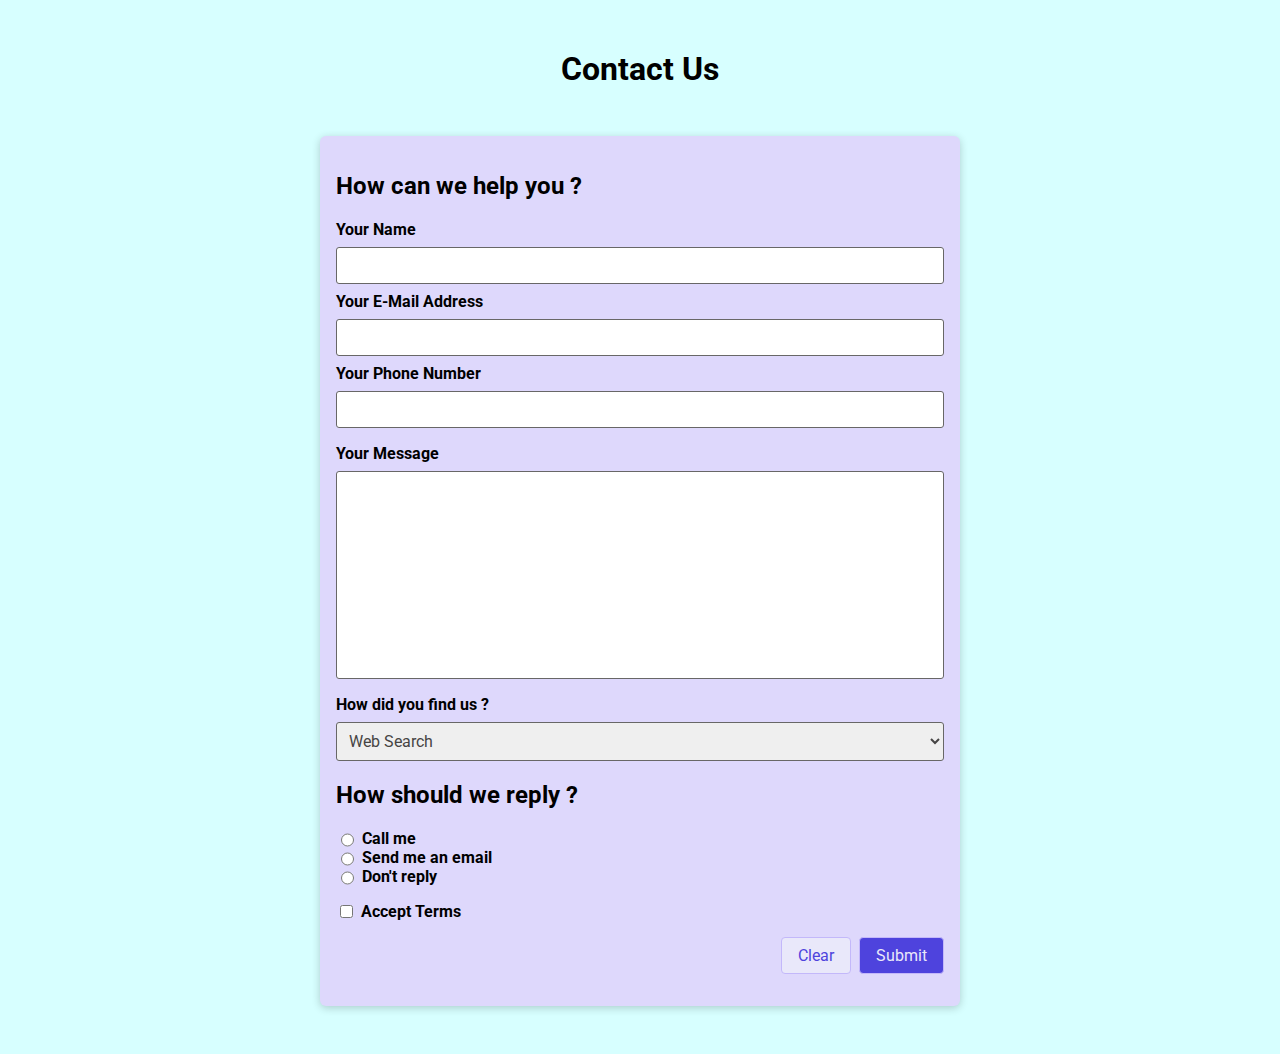
<file: challenge-form/index.html>
<!DOCTYPE html>
<html lang="en">
  <head>
    <meta charset="UTF-8" />
    <meta http-equiv="X-UA-Compatible" content="IE=edge" />
    <meta name="viewport" content="width=device-width, initial-scale=1.0" />

    <link rel="preconnect" href="https://fonts.googleapis.com" />
    <link rel="preconnect" href="https://fonts.gstatic.com" crossorigin />
    <link
      href="https://fonts.googleapis.com/css2?family=Roboto:wght@400;700&display=swap"
      rel="stylesheet"
    />
    <link rel="stylesheet" href="style.css" />
    <title>Form challenge</title>
  </head>
  <body>
    <header>
      <h1>Contact Us</h1>
    </header>
    <main>
      <form action="/" method="GET">
        <section>
          <h2>How can we help you ?</h2>
          <ul>
            <li>
              <label for="yourname">Your Name</label>
              <input type="text" name="your-name" id="yourname" required />
            </li>
            <li>
              <label for="youremail">Your E-Mail Address</label>
              <input type="email" name="your-email" id="youremail" required/>
            </li>
            <li>
              <label for="yourphone">Your Phone Number</label>
              <input type="tel" name="your-phone" id="yourphone" required minlength="5"/>
            </li>
          </ul>
        </section>
        <section>
          <label for="message">Your Message</label>
          <textarea name="your-message" id="message" cols="30" rows="10">
          </textarea>
        </section>
        <section>
          <label for="findplace">How did you find us ? </label>
          <select name="find-place" id="findplace" required>
            <option value="WebSearch">Web Search</option>
            <option value="WebSearch">Web Search</option>
            <option value="Other">Other</option>
          </select>
        </section>
        <section>
          <h2>How should we reply ?</h2>
          <ul>
            <li class="form-control-inline">
              <input type="radio" name="reply" id="call-me" value="call" required />
              <label for="call-me">Call me</label>
            </li>
            <li class="form-control-inline">
              <input type="radio" name="reply" id="reply-email" value="email" required />
              <label for="reply-email">Send me an email</label>
            </li>
            <li class="form-control-inline">
              <input type="radio" name="reply" id="refuse" value="refuse" required />
              <label for="refuse">Don't reply</label>
            </li>
          </ul>
        </section>
        <section>
          <div class="form-control-inline">
            <input type="checkbox" name="terms" id="terms" required />
            <label for="terms">Accept Terms</label>
          </div>
        </section>
        <section>
          <div class="button-flex">
            <button type="reset" class="reset">Clear</button>
            <button type="submit" class="submit">Submit</button>
          </div>
        </section>
      </form>
    </main>
  </body>
</html>
</file>
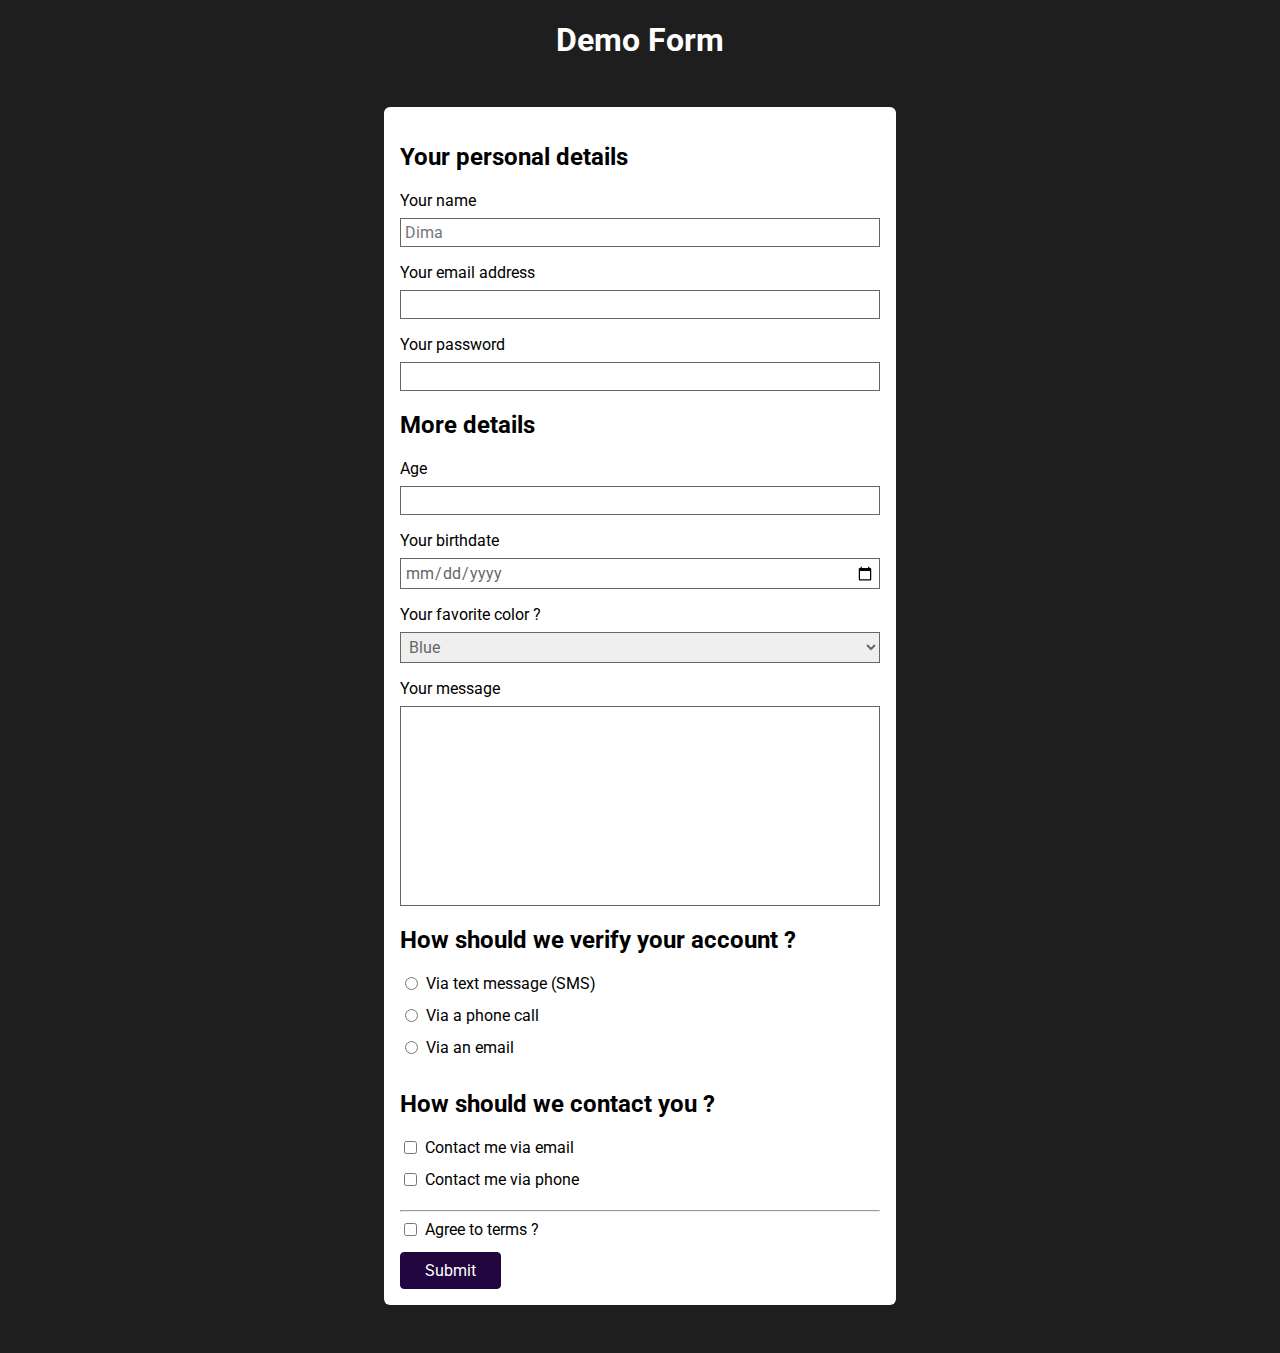
<file: test-form/index.html>
<!DOCTYPE html>
<html lang="en">
  <head>
    <meta charset="UTF-8" />
    <meta http-equiv="X-UA-Compatible" content="IE=edge" />
    <meta name="viewport" content="width=device-width, initial-scale=1.0" />
    <title>HTML Forms</title>
    <link rel="preconnect" href="https://fonts.googleapis.com" />
    <link rel="preconnect" href="https://fonts.gstatic.com" crossorigin />
    <link
      href="https://fonts.googleapis.com/css2?family=Roboto:wght@400;700&display=swap"
      rel="stylesheet"
    />
    <link rel="stylesheet" href="style.css" />
  </head>
  <body>
    <header>
      <h1>Demo Form</h1>
    </header>
    <main>
      <form action="/" method="GET">
        <section>
          <h2>Your personal details</h2>
          <ul>
            <li>
              <label for="username">Your name</label>
              <input type="text" name="user-name" id="username" required placeholder="Dima"/>
            </li>
            <li>
              <label for="useremail">Your email address</label>
              <input type="email" name="user-email" id="useremail" required  />
            </li>
            <li>
              <label for="userpass">Your password</label>
              <input type="password" name="user-pass" id="userpass" required minlength="7" />
            </li>
          </ul>
        </section>

        <section>
          <h2>More details</h2>
          <ul>
            <li>
              <label for="userage">Age</label>
              <input type="number" step="1" name="user-age" id="userage" required min="1" />
            </li>
            <li>
              <label for="birthdate">Your birthdate</label>
              <input type="date" id="birthdate" name="birth-date" required min="1921-01-01"/>
            </li>
            <li>
              <label for="favorite-color">Your favorite color ?</label>
              <select name="favorite-color" id="favorite-color">
                <option value="blue">Blue</option>
                <option value="yellow">Yellow</option>
                <option value="red">Red</option>
              </select>
            </li>
          </ul>
        </section>
        <section>
          <label for="usermessage">Your message</label>
          <textarea
            name="user-message"
            id="usermessage"
            cols="30"
            rows="10"
          ></textarea>
        </section>

        <section>
          <h2>How should we verify your account ?</h2>
          <ul>
            <li class="form-control-inline">
              <input
                type="radio"
                name="verify"
                id="verify-text-message"
                value="text-message"
                required
              />
              <label for="verify-text-message">Via text message (SMS)</label>
            </li>
            <li class="form-control-inline">
              <input
                type="radio"
                name="verify"
                id="verify-phone"
                value="phone"
                required
              />
              <label for="verify-phone">Via a phone call</label>
            </li>
            <li class="form-control-inline">
              <input
                type="radio"
                name="verify"
                id="verify-email"
                value="email"
                required
              />
              <label for="verify-email">Via an email</label>
            </li>
          </ul>
        </section>
        <section>
          <h2>How should we contact you ?</h2>
          <ul>
            <li class="form-control-inline">
              <input
                type="checkbox"
                id="contact-email"
                name="contact"
                value="email"
              />
              <label for="contact-email">Contact me via email</label>
            </li>
            <li class="form-control-inline">
              <input
                type="checkbox"
                id="contact-phone"
                name="contact"
                value="phone"
              />
              <label for="contact-phone">Contact me via phone</label>
            </li>
          </ul>
        </section>
        <hr />
        <section>
          <div class="form-control-inline">
            <input type="checkbox" id="agree-terms" name="terms" />
            <label for="agree-terms">Agree to terms ?</label>
          </div>
        </section>
        <section>
          
          <button type="submit">Submit</button>
        </section>
      </form>
    </main>
  </body>
</html>
</file>
<file: challenge-form/style.css>
* {
    box-sizing: border-box;
    
}
body {
    background-color: rgb(215, 255, 255);
    margin-top: 50px;
    font-family: 'Roboto', sans-serif;
}
ul {
    list-style: none;
    margin: 0;
    padding: 0;
}
h1 {
    text-align: center;
}
form {
    width: 40rem;
    margin: 3rem auto;
    background-color: rgb(222, 216, 252);
    padding: 1rem;
    border-radius: 6px;
    box-shadow: 0 2px 8px rgba(0,0,0, 0.2);
}
section {
    margin-bottom: 1rem;
}
label {
    display: block;
    font-weight: bold;
    margin: 0.5rem 0;
    
}
textarea {
    resize: none;
}
input,
textarea,
select {
    font: inherit;
    width: 100%;
    display: block;
    
    border: 1px solid rgb(104, 103, 103);
    padding: 0.5rem;
    color: rgb(70, 68, 68);
    border-radius: 3px;
}
input:focus,
textarea:focus {
    background-color: rgb(234, 240, 253);
}

.form-control-inline {
    display: flex;
}
.form-control-inline input {
    width: auto;
    margin-right: 0.5rem;
}
.form-control-inline label {
    margin: 0;
}
.button-flex {
    display: flex;
    justify-content: flex-end;
    
}
button {
    display: block;
    font: inherit;
    padding: 0.5rem 1rem;
    border-radius: 4px;
    cursor: pointer;
  
    border: 1px solid rgb(195, 184, 250);
}
.submit {
    
    margin-left: 0.5rem;
    background-color: rgb(78, 67, 221);
    color: rgb(233, 232, 250);
}
.reset {
    background-color: rgb(233, 232, 250);
    color: rgb(78, 67, 221);
}
.submit:hover {
    background-color: rgb(101, 93, 216);
}

.reset:hover {
    background-color: rgb(190, 188, 236);
}
</file>
<file: test-form/style.css>
body {
    font-family: 'Roboto', sans-serif;
    background-color: rgb(31, 30, 30);
    box-sizing: border-box;
    
}
h1 {
    text-align: center;
    color: white;
}
ul {
    list-style: none;
    margin: 0;
    padding: 0;
}
form {
    width: 30rem;
    margin: 3rem auto;
    background-color: rgb(255, 255, 255);
    padding: 1rem;
    border-radius: 6px;

}
textarea {
    resize: none;
}
label {
    display: block;
    margin-bottom: 0.5rem;
}
input,
textarea,
select {
    width: 100%;
    display: block;
    margin-bottom: 1rem;
    box-sizing: border-box;
    font: inherit;
    border: 1px solid rgb(104, 103, 103);
    padding: 0.25rem;
    color: rgb(104, 103, 103);
}
input:focus,
textarea:focus {
    background-color: rgb(219, 190, 253);
    color: rgb(32, 5, 63);
    border-color: rgb(32, 5, 63);
}
button {
    display: block;
    font: inherit;
    background-color: rgb(32, 5, 63);
    color:white;
    border: 1px solid rgb(32, 5, 63);
    padding: 0.5rem 1.5rem;
    border-radius: 4px;
    cursor: pointer;
}
button:hover {
    background-color: rgb(48, 11, 90);
    border-color: rgb(48, 11, 90);
    
    
}
.form-control-inline {
    display: flex;
}
.form-control-inline input {
    width: auto;
    margin-right: 0.5rem;
}
</file>
